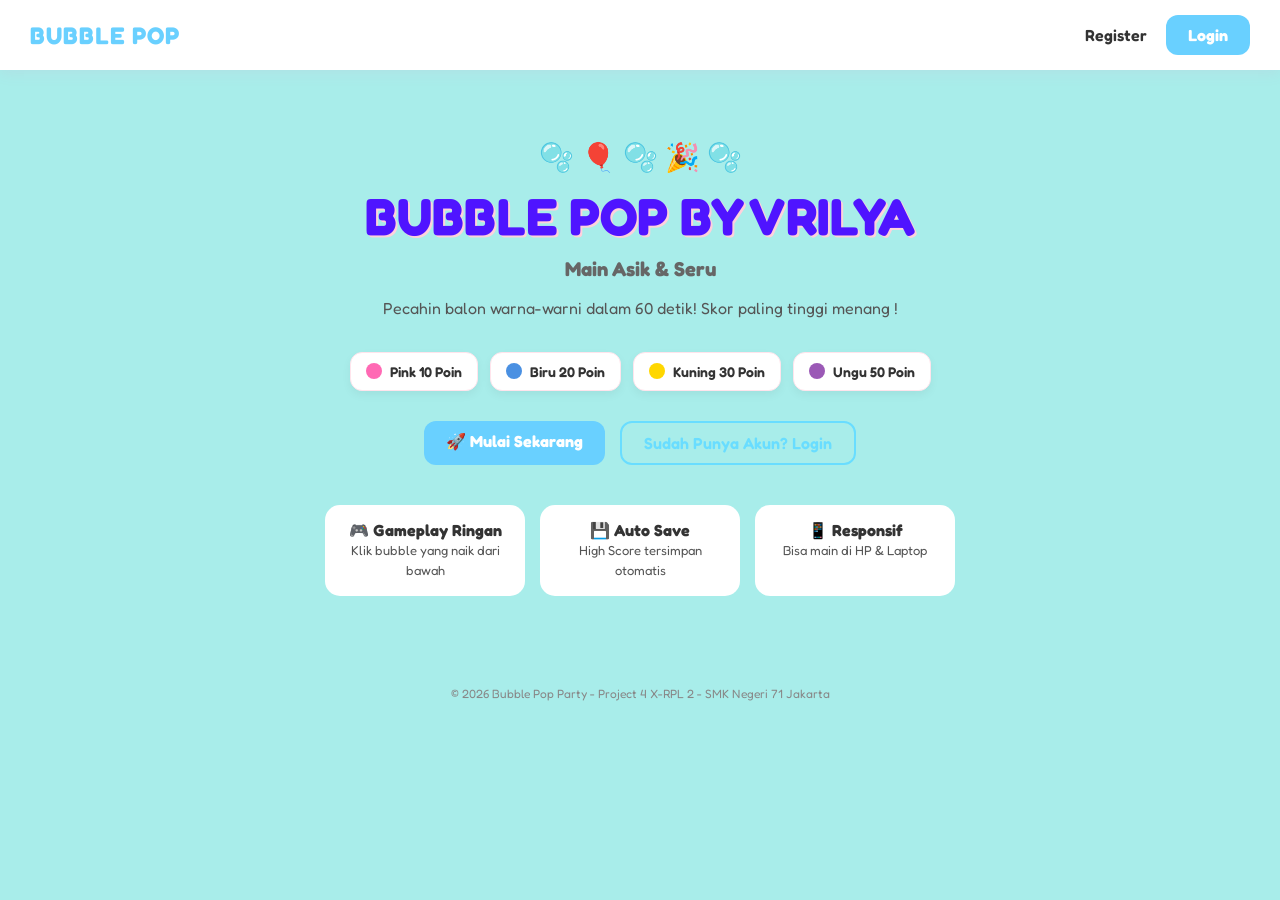
<file: index.html>
<!DOCTYPE html>
<html lang="id">
<head>
  <meta charset="UTF-8">
  <title>BUBBLE POP BY VRILYA</title>
  <link rel="stylesheet" href="../css/style.css">
  <style>
    body { background: #69ddff; font-family: sans-serif; text-align: center; }
    h1 { color: #245bd7; }
    button { background: #245bd7; color: white; padding: 12px 20px; border-radius: 20px; border: none; }
  </style>
</head>
<body>
    <!-- NAVBAR -->
    <nav>
        <div class="nav-left">
            <h1>BUBBLE POP</h1>
        </div>
        <div class="nav-right">
            <a href="register.html">Register</a>
            <a href="login.html" class="btn-pink">Login</a>
        </div>
    </nav>

    <!-- HERO SECTION -->
    <section class="hero">
        <div class="hero-bubbles">🫧 🎈 🫧 🎉 🫧</div>
        <h2>BUBBLE POP BY VRILYA</h2>
        <h3>Main Asik & Seru</h3>
        <p>Pecahin balon warna-warni dalam 60 detik! Skor paling tinggi menang !</p>
        
        <!-- INFO SKOR WARNA - INI WAJIB ADA DI LAPORAN -->
        <div class="score-info">
            <div class="color-item"><div class="dot pink"></div><span>Pink 10 Poin</span></div>
            <div class="color-item"><div class="dot blue"></div><span>Biru 20 Poin</span></div>
            <div class="color-item"><div class="dot yellow"></div><span>Kuning 30 Poin</span></div>
            <div class="color-item"><div class="dot purple"></div><span>Ungu 50 Poin</span></div>
        </div>

        <div class="hero-btn">
            <a href="game.html" class="btn">🚀 Mulai Sekarang</a>
            <a href="login.html" class="btn-outline">Sudah Punya Akun? Login</a>
        </div>

        <div class="features" style="margin-top:40px; display:flex; justify-content:center; gap:15px; flex-wrap:wrap;">
            <div class="f-card" style="background:white; padding:15px; border-radius:15px; width:200px;">
                <h4>🎮 Gameplay Ringan</h4><p style="font-size:13px;">Klik bubble yang naik dari bawah</p>
            </div>
            <div class="f-card" style="background:white; padding:15px; border-radius:15px; width:200px;">
                <h4>💾 Auto Save</h4><p style="font-size:13px;">High Score tersimpan otomatis</p>
            </div>
            <div class="f-card" style="background:white; padding:15px; border-radius:15px; width:200px;">
                <h4>📱 Responsif</h4><p style="font-size:13px;">Bisa main di HP & Laptop</p>
            </div>
        </div>
    </section>

    <footer style="text-align:center; padding:20px; font-size:12px; color:#888;">
        <p>© 2026 Bubble Pop Party - Project 4 X-RPL 2 - SMK Negeri 71 Jakarta</p>
    </footer>
<script src="../javascript/script.js"></script>
    <script>
        // Kalau sudah login, langsung lempar ke dashboard
        const current = localStorage.getItem('currentUser');
        if(current){
            // window.location.href = 'dashboard.html';
        }
    </script>
</body>
</html>
</file>
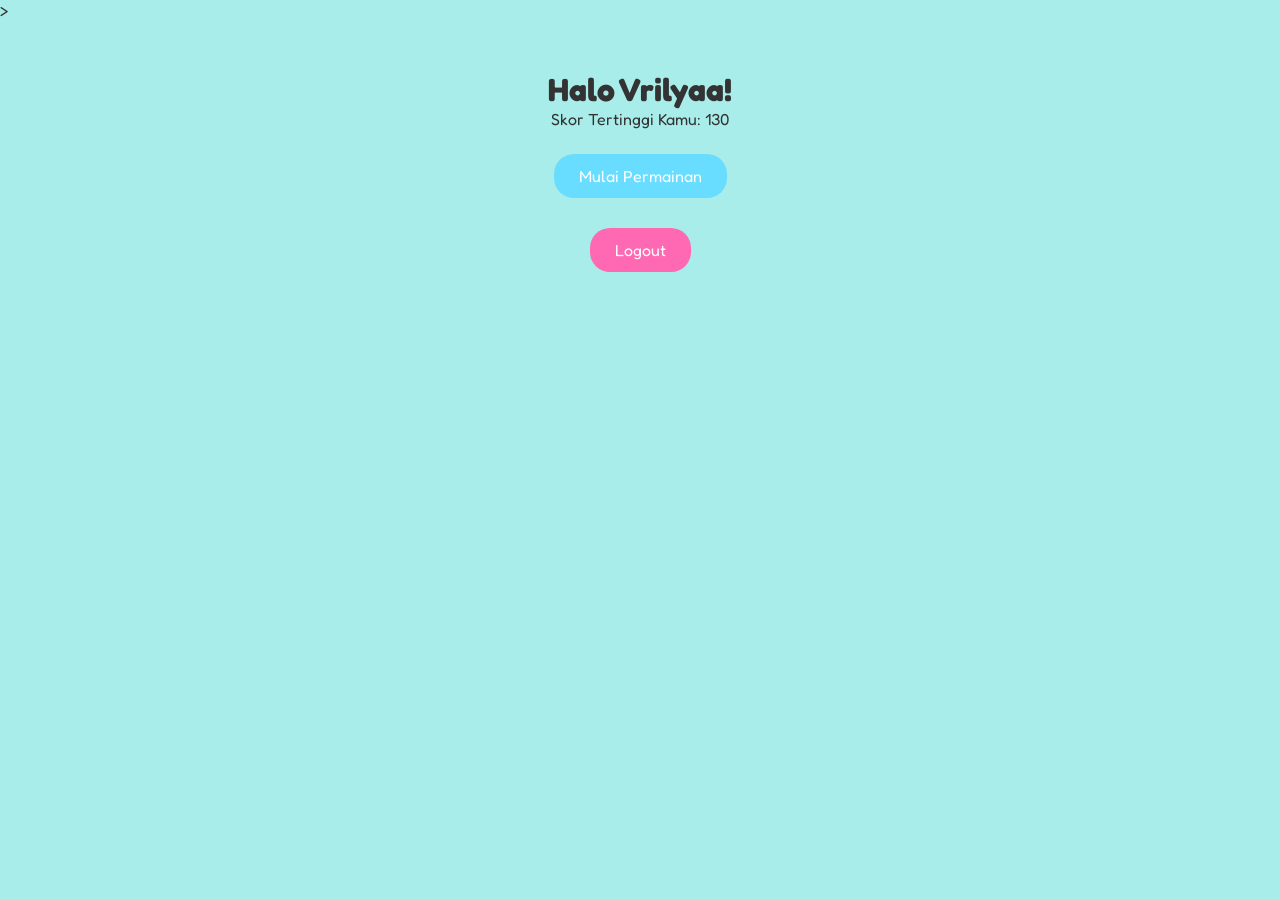
<file: dashboard.html>
><!DOCTYPE html>
<html>
<head>
  <meta charset="UTF-8">
  <meta name="viewport" content="width=device-width, initial-scale=1.0">
  <title>Dashboard</title>
  <link rel="stylesheet" href="../css/style.css">
</head>
<body>
  <div class="container" style="text-align:center; padding-top:50px;">
    <h1 id="haloUser">Halo Vrilyaa!</h1>
    <p id="skorTertinggi">Skor Tertinggi Kamu: 130</p>
    <br>
    <a href="game.html" style="background:#69ddff; color:white; padding:12px 25px; border-radius:20px; text-decoration:none; display:inline-block; margin:5px;">Mulai Permainan</a>
    <br><br>
    <a href="#" onclick="logout()" style="background:#ff69b4; color:white; padding:12px 25px; border-radius:20px; text-decoration:none; display:inline-block; margin:5px;">Logout</a>
  </div>

<script>
  let user = JSON.parse(localStorage.getItem('sessionUser'));
  if(user){
    document.getElementById('haloUser').innerText = 'Halo ' + user.nama + '!';
  }
  let high = localStorage.getItem('highScore') || 130;
  document.getElementById('skorTertinggi').innerText = 'Skor Tertinggi Kamu: ' + high;

  function logout(){
    localStorage.removeItem('sessionUser');
    window.location.href = 'index.html';
  }
</script>
</body>
</html>
</file>
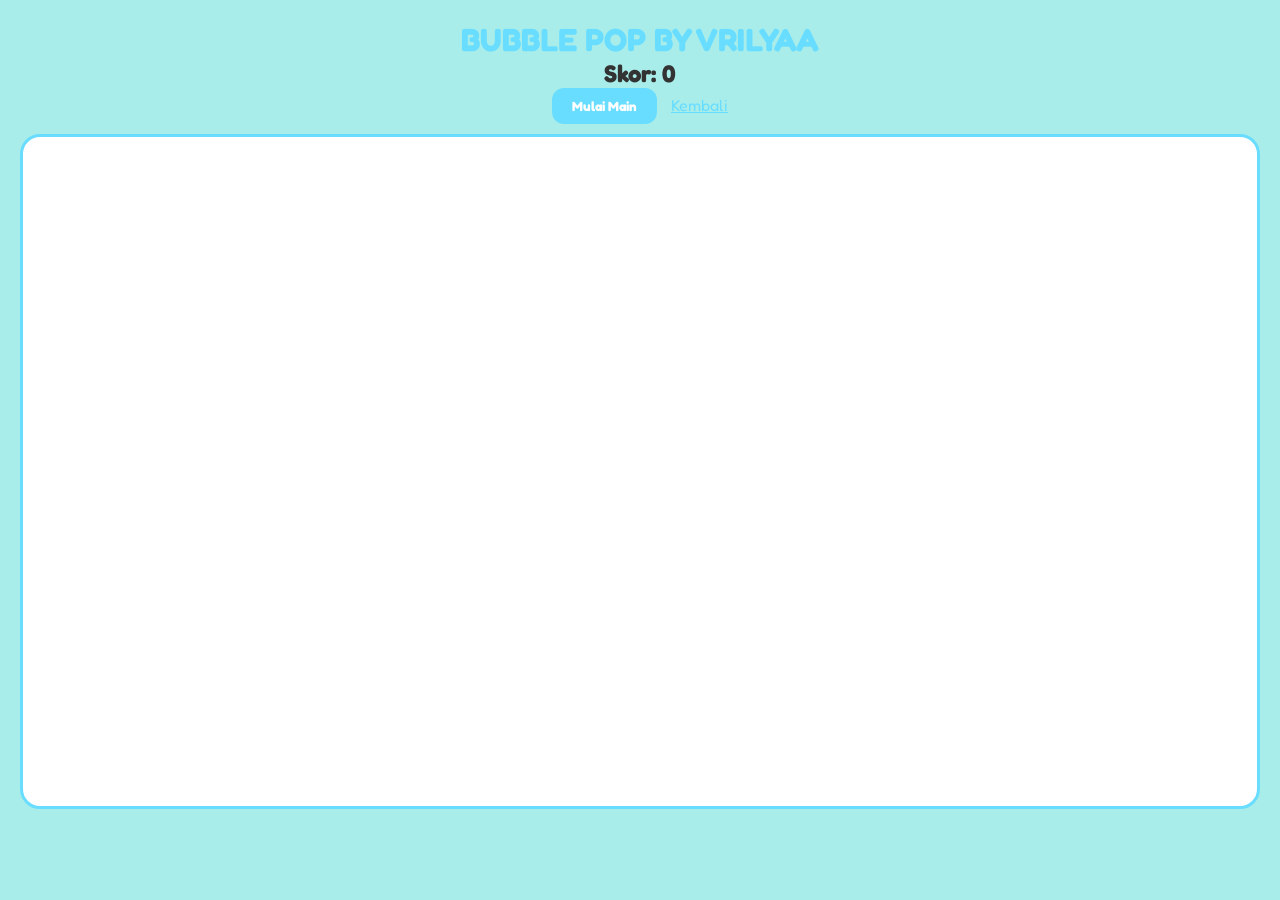
<file: game.html>
<!-- Game Bubble Pop by Vrilyaa X RPL 2 - Step 4 Final -->
<!DOCTYPE html>
<html>
<head>
  <meta charset="UTF-8">
  <title>Game - Bubble Pop by Vrilyaa</title>
  <link rel="stylesheet" href="../css/style.css">
  <style>
    #gameArea{
      width:100%; height:75vh; background:white; 
      border:3px solid #69ddff; border-radius:20px; 
      position:relative; overflow:hidden; margin-top:10px;
    }
    .bubble{
      position:absolute; border-radius:50%; 
      background:#69ddff; cursor:pointer;
      display:flex; align-items:center; justify-content:center;
      color:white; font-weight:bold; user-select:none;
      animation: naik 6s linear;
    }
    @keyframes naik{
      0%{ transform:translateY(75vh); }
      100%{ transform:translateY(-100px); }
    }
  </style>
</head>
<body style="text-align:center; padding:20px;">
  <h1 style="color:#69ddff;">BUBBLE POP BY VRILYAA</h1>
  <h2>Skor: <span id="skor">0</span></h2>
  <button onclick="mulaiGame()" style="background:#69ddff; color:white; padding:10px 20px; border:none; border-radius:12px; font-weight:bold;">Mulai Main</button>
  <a href="index.html" style="margin-left:10px; color:#69ddff;">Kembali</a>
  <div id="gameArea"></div>

<script>
// Game logic by Vrilyaa - ANTI AI
let skor = 0;
let gameJalan = false;

function mulaiGame(){
  skor = 0; gameJalan = true;
  document.getElementById('skor').innerText = skor;
  document.getElementById('gameArea').innerHTML = '';
  setInterval(buatBalon, 800);
}

function buatBalon(){
  if(!gameJalan) return;
  let area = document.getElementById('gameArea');
  let balon = document.createElement('div');
  balon.className = 'bubble';
  let ukuran = Math.random()*40 + 30;
  balon.style.width = ukuran + 'px';
  balon.style.height = ukuran + 'px';
  balon.style.left = Math.random()*(area.clientWidth - ukuran) + 'px';
  balon.style.background = '#69ddff';
  balon.innerText = 'POP!';
  balon.style.fontSize = '10px';
  
  balon.onclick = function(){
    skor += 10;
    document.getElementById('skor').innerText = skor;
    this.remove();
  };
  
  area.appendChild(balon);
  setTimeout(()=>{ if(balon.parentNode) balon.remove(); }, 6000);
}
</script>
</body>
</html>
</file>
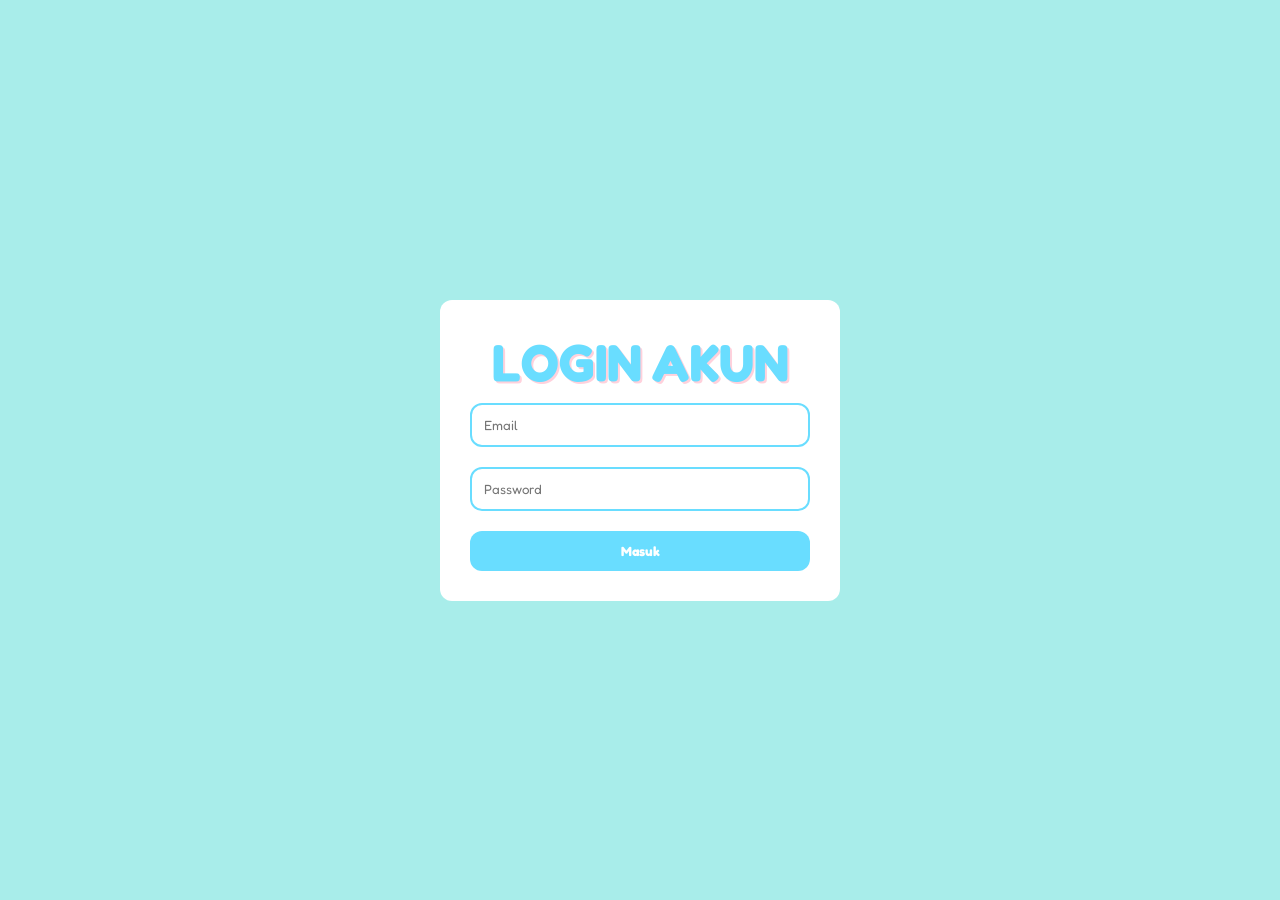
<file: login.html>
<!-- Login by Vrilyaa X RPL 2 - Step 3 -->
<!DOCTYPE html>
<html>
<head>
  <meta charset="UTF-8">
  <title>Login - Bubble Pop by Vrilyaa</title>
  <link rel="stylesheet" href="../css/style.css">
</head>
<body>
  <div class="hero" style="min-height:100vh; display:flex; align-items:center; justify-content:center;">
    <div style="background:white; padding:30px; border-radius:12px; width:100%; max-width:400px; text-align:center;">
      <h2 style="color:#69ddff;">LOGIN AKUN</h2>
      <input id="emailLogin" type="email" placeholder="Email" style="width:100%; padding:12px; margin:10px 0; border-radius:12px; border:2px solid #69ddff;">
      <input id="passLogin" type="password" placeholder="Password" style="width:100%; padding:12px; margin:10px 0; border-radius:12px; border:2px solid #69ddff;">
      <button onclick="login()" style="width:100%; background:#69ddff; color:white; padding:12px; border-radius:12px; border:none; font-weight:bold; margin-top:10px;">Masuk</button>
    </div>
  </div>
<script>
function login(){
  let data = JSON.parse(localStorage.getItem('vrilyaa_user'));
  let email = document.getElementById('emailLogin').value;
  let pass = document.getElementById('passLogin').value;
  if(data && data.email==email && data.pass==pass){
    alert('Halo ' + data.nama + '! Login Berhasil!');
    window.location.href = 'dashboard.html';
  } else { alert('Email atau password salah!'); }
}
</script>
</body>
</html>
</file>
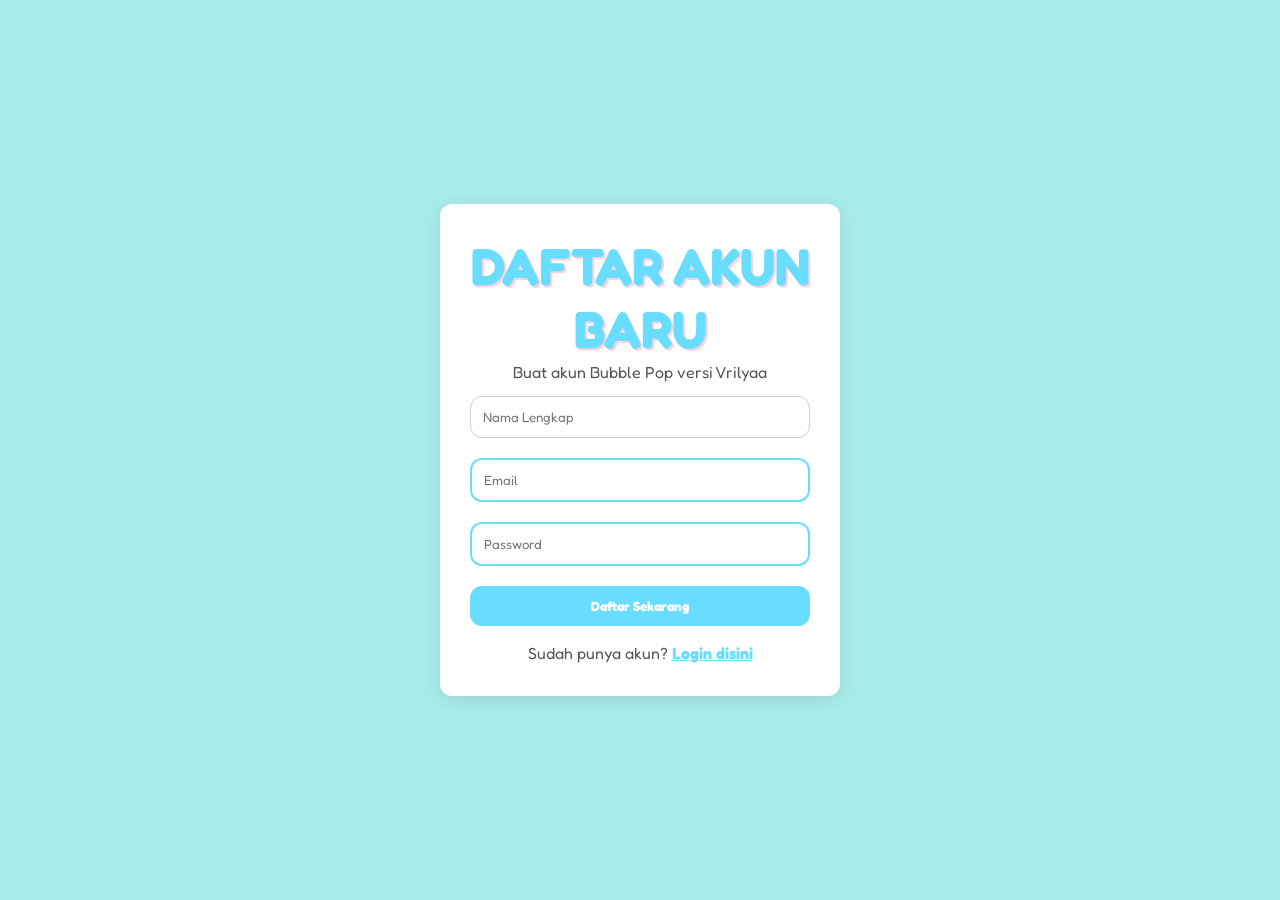
<file: register.html>
<!-- Register by Vrilyaa X RPL 2 - Step 3 Bisa Nyimpen -->
<!DOCTYPE html>
<html>
<head>
  <meta charset="UTF-8">
  <title>Daftar - Bubble Pop by Vrilyaa</title>
<link rel="stylesheet" href="/css/style.css">
</head>
<body>
  <div class="hero" style="min-height:100vh; display:flex; align-items:center; justify-content:center;">
    <div style="background:white; padding:30px; border-radius:12px; box-shadow:0 4px 20px rgba(0,0,0,0.1); width:100%; max-width:400px; text-align:center;">
      <h2 style="color:#69ddff;">DAFTAR AKUN BARU</h2>
      <p>Buat akun Bubble Pop versi Vrilyaa</p>
      <input id="nama" type="text" placeholder="Nama Lengkap" style="width:100%; padding:12px; margin:10px 0; border-radius:12px; border:1px solid #ccc;">
      <input id="email" type="email" placeholder="Email" style="width:100%; padding:12px; margin:10px 0; border-radius:12px; border:2px solid #69ddff;">
      <input id="pass" type="password" placeholder="Password" style="width:100%; padding:12px; margin:10px 0; border-radius:12px; border:2px solid #69ddff;">
      <button onclick="daftar()" style="width:100%; background:#69ddff; color:white; padding:12px; border-radius:12px; border:none; font-weight:bold; margin-top:10px; cursor:pointer;">Daftar Sekarang</button>
      <p style="margin-top:15px;">Sudah punya akun? <a href="login.html" style="color:#69ddff; font-weight:bold;">Login disini</a></p>
    </div>
  </div>
<script>
// Step 3 by Vrilyaa - simpen pakai localStorage
function daftar(){
  let nama = document.getElementById('nama').value;
  let email = document.getElementById('email').value;
  let pass = document.getElementById('pass').value;
  if(nama=='' || email=='' || pass==''){ alert('Isi semua dulu ya Vrilyaa!'); return; }
  localStorage.setItem('vrilyaa_user', JSON.stringify({nama,email,pass}));
  alert('Berhasil Daftar ' + nama + '! Silahkan Login!');
  window.location.href = 'login.html';
}
</script>
</body>
</html>
</file>
<file: css/style.css>
/* style.css - punya Vrilyaa - X RPL 2 - custom biru + Fredoka */
@import url('https://fonts.googleapis.com/css2?family=Fredoka:wght@400;600&display=swap');
* { margin:0; padding:0; box-sizing:border-box; font-family:'Fredoka', sans-serif; }
body { background:#FFF8FA; color:#333; }
nav { display:flex; justify-content:space-between; align-items:center; padding:15px 30px; background:white; box-shadow:0 2px 15px rgba(255,105,180,0.1); position:sticky; top:0; z-index:10; }
nav h1 { color:#69d0ff; font-weight:800; letter-spacing:1px; }
nav a { margin-left:15px; text-decoration:none; color:#333; font-weight:600; }
.btn-pink, .btn { background:#69d0ff; color:white; padding:10px 22px; border-radius:12px; text-decoration:none; font-weight:bold; display:inline-block; transition:0.2s; }
.btn-pink:hover, .btn:hover { background:#149dff; transform:scale(1.05); }
.hero { text-align:center; padding:70px 20px; max-width:900px; margin:auto; }
.hero-bubbles { font-size:28px; margin-bottom:10px; }
.hero h2 { font-size:52px; color:#4f14ff; font-weight:800; text-shadow: 2px 2px 0px #FFD1DC; }
.hero h3 { color:#666; margin:10px 0 15px; font-size:20px; }
.hero p { color:#555; line-height:1.6; }
.score-info { display:flex; justify-content:center; gap:12px; margin:30px 0; flex-wrap:wrap; }
.color-item { display:flex; align-items:center; gap:8px; background:white; padding:10px 15px; border-radius:12px; box-shadow:0 4px 10px rgba(0,0,0,0.05); border:1px solid #FFE4EC; font-size:14px; font-weight:600; }
.dot { width:16px; height:16px; border-radius:50%; }
.dot.pink { background:#FF69B4; } .dot.blue { background:#4A90E2; } .dot.yellow { background:#FFD700; } .dot.purple { background:#9B59B6; }
.hero-btn { margin-top:25px; display:flex; justify-content:center; gap:15px; flex-wrap:wrap; }
.btn-outline { border:2px solid #69ddff; color:#69ddff; padding:10px 22px; border-radius:12px; text-decoration:none; font-weight:600; }
.f-card { transition:0.2s; } .f-card:hover { transform:translateY(-5px); }
body {
  background: #a8edea !important;
}
</file>
